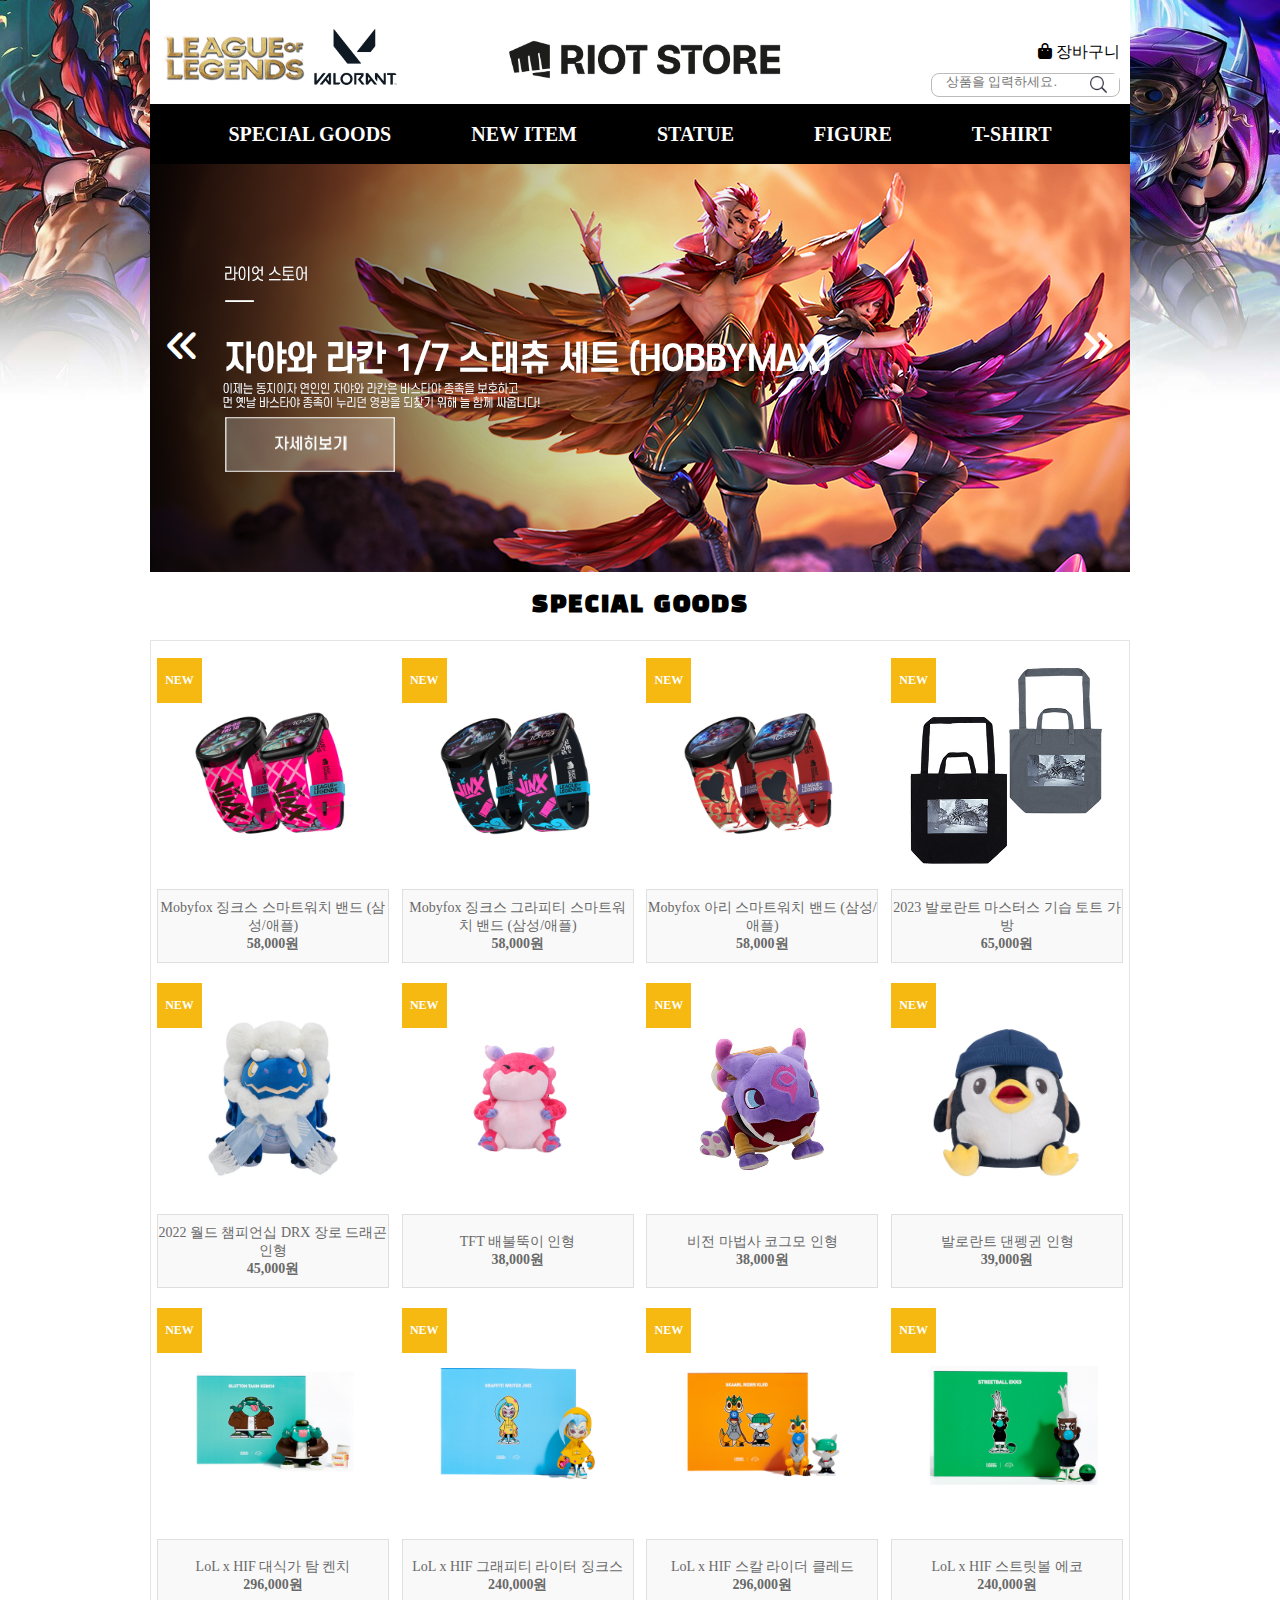
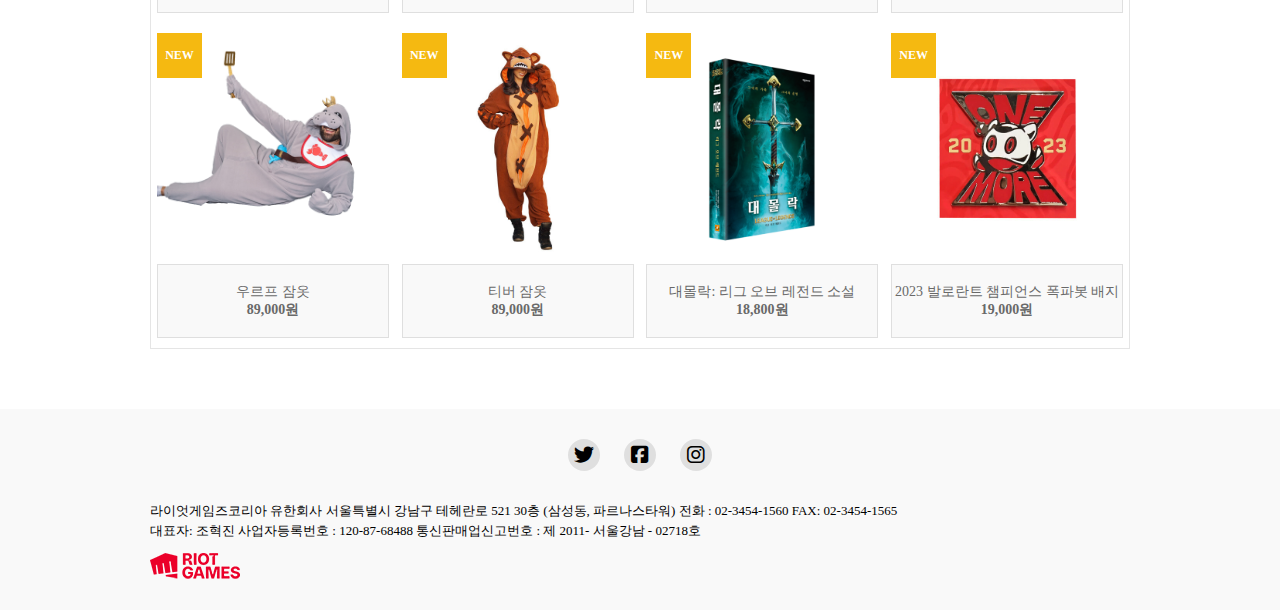
<file: index.html>
<!DOCTYPE html>
<html lang="ko">
  <head>
    <meta charset="UTF-8" />
    <meta name="viewport" content="width=device-width, initial-scale=1.0" />
    <title>Document</title>
    <link rel="stylesheet" href="./css/store.css" />
    <link rel="stylesheet" href="./css/hf.css" />
    <link
      rel="stylesheet"
      href="https://cdnjs.cloudflare.com/ajax/libs/font-awesome/6.4.2/css/all.min.css"
    />
    <link rel="preconnect" href="https://fonts.googleapis.com" />
    <link rel="preconnect" href="https://fonts.gstatic.com" crossorigin />
    <link
      href="https://fonts.googleapis.com/css2?family=Black+Han+Sans&display=swap"
      rel="stylesheet"
    />
    <script
      src="https://cdnjs.cloudflare.com/ajax/libs/jquery/1.12.4/jquery.min.js"
      integrity="sha512-jGsMH83oKe9asCpkOVkBnUrDDTp8wl+adkB2D+//JtlxO4SrLoJdhbOysIFQJloQFD+C4Fl1rMsQZF76JjV0eQ=="
      crossorigin="anonymous"
      referrerpolicy="no-referrer"
    ></script>
  </head>
  <body>
    <div id="wrap_store">
      <div class="wrap_head"></div>
      <!-- 카테고리 -->
      <div class="wrap_nav">
        <nav class="nav_list">
          <a href="#"><span>SPECIAL GOODS</span></a>
          <a href="#"><span>NEW ITEM</span></a>
          <a href="#"><span>STATUE</span></a>
          <a href="#"><span>FIGURE</span></a>
          <a href="#"><span>T-SHIRT</span></a>
        </nav>
      </div>
      <!-- 메인이미지 -->
      <div class="wrap_img">
        <ul>
          <li>
            <a href="javascript:;"></a
            ><img src="./images/MAIN/main_1.jpg" alt="메인사진1" />
          </li>
          <li>
            <a href="javascript:;"></a
            ><img src="./images/MAIN/main_2.jpg" alt="메인사진2" />
          </li>
          <li>
            <a href="javascript:;"></a
            ><img src="./images/MAIN/main_3.jpg" alt="메인사진3" />
          </li>
          <li>
            <a href="javascript:;"></a
            ><img src="./images/MAIN/main_4.jpg" alt="메인사진4" />
          </li>
        </ul>
        <div class="mbtn">
          <button type="button">
            <i class="fa-solid fa-angles-left"></i>
          </button>
          <button type="button">
            <i class="fa-solid fa-angles-right"></i>
          </button>
        </div>
      </div>
      <!-- 스페셜상품 -->
      <div class="wrap_good"></div>
    </div>

    <div class="store_footer"></div>

    <script>
      // 메인이미지 버튼
      let count = 0;
      $(".mbtn button") // 버튼 클릭
        .eq(0) // << 버튼 클릭
        .on("click", function () {
          if (count > 0) {
            $(".wrap_img ul").animate({
              left: "+=980px", // 사진크기만큼 왼쪽으로 이동
            });
            count--;
          }
        });

      $(".mbtn button") // 버튼 클릭
        .eq(1) // >> 버튼 클릭
        .on("click", function () {
          if (count < 3) {
            $(".wrap_img ul").animate({
              left: "-=980px", // 사진크기만큼 오른쪽으로 이동
            });
            count++;
          }
        });
    </script>

    <script src="./js/cart_common.js"></script>
    <!-- json 데이터 비동기  -->
    <script>
      let data = "";
      $.ajax({
        type: "GET",
        url: "./js/cart_data.json",
        dataType: "json",
        success: function (rdata) {
          data = rdata;
          usedata("SPECIAL GOODS");
        },
        error: function (xhr) {
          alert(xhr.status + "/" + xhr.errorText);
        },
      });
    </script>

    <script src="./js/cart_prdlist.js"></script>
  </body>
</html>
</file>
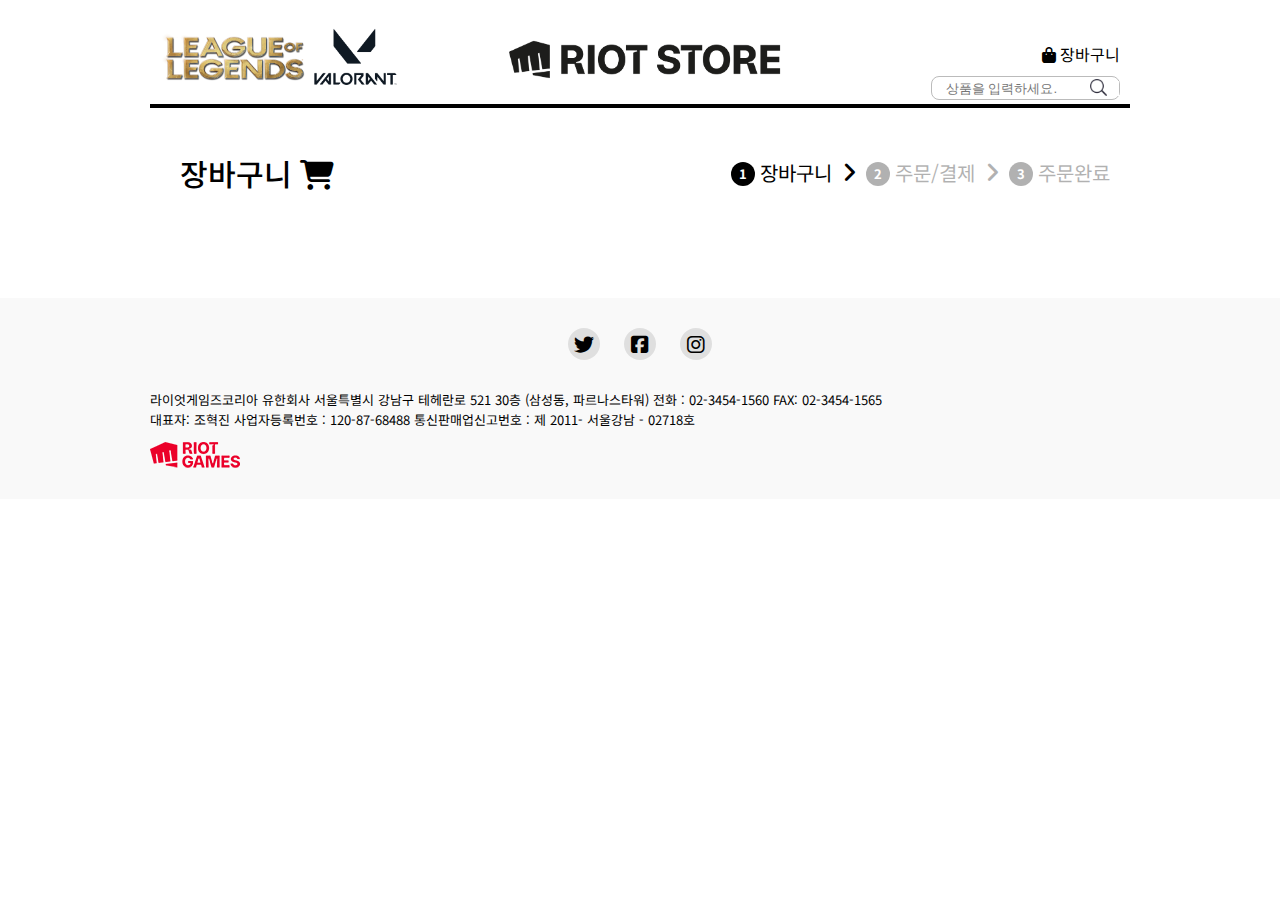
<file: cart.html>
<!DOCTYPE html>
<html lang="ko">
  <head>
    <meta charset="UTF-8" />
    <meta name="viewport" content="width=device-width, initial-scale=1.0" />
    <title>Document</title>
    <link rel="stylesheet" href="./css/cart.css" />
    <link rel="stylesheet" href="./css/hf.css" />
    <link
      rel="stylesheet"
      href="https://cdnjs.cloudflare.com/ajax/libs/font-awesome/6.4.2/css/all.min.css"
    />
    <script
      src="https://cdnjs.cloudflare.com/ajax/libs/jquery/1.12.4/jquery.min.js"
      integrity="sha512-jGsMH83oKe9asCpkOVkBnUrDDTp8wl+adkB2D+//JtlxO4SrLoJdhbOysIFQJloQFD+C4Fl1rMsQZF76JjV0eQ=="
      crossorigin="anonymous"
      referrerpolicy="no-referrer"
    ></script>
    <link rel="preconnect" href="https://fonts.googleapis.com" />
    <link rel="preconnect" href="https://fonts.gstatic.com" crossorigin />
    <link
      href="https://fonts.googleapis.com/css2?family=Noto+Sans+KR&display=swap"
      rel="stylesheet"
    />
  </head>
  <body>
    <div class="wrap_head"></div>

    <div class="cart_box row">
      <div class="cart_header">
        <div>
          <h2>장바구니 <i class="fa-solid fa-cart-shopping"></i></h2>
        </div>
        <div class="step">
          <ul>
            <li class="onestep">
              <span>장바구니</span><i class="fa-solid fa-angle-right"></i>
            </li>
            <li class="twostep">
              <span>주문/결제</span><i class="fa-solid fa-angle-right"></i>
            </li>
            <li class="threestep"><span>주문완료</span></li>
          </ul>
        </div>
      </div>

      <section class="cart_section">
        <div class="cart_Info">
          <p></p>
        </div>
      </section>
    </div>

    <div class="store_footer"></div>

    <script src="./js/cart_common.js"></script>
    <script src="./js/cart.js"></script>
  </body>
</html>
</file>
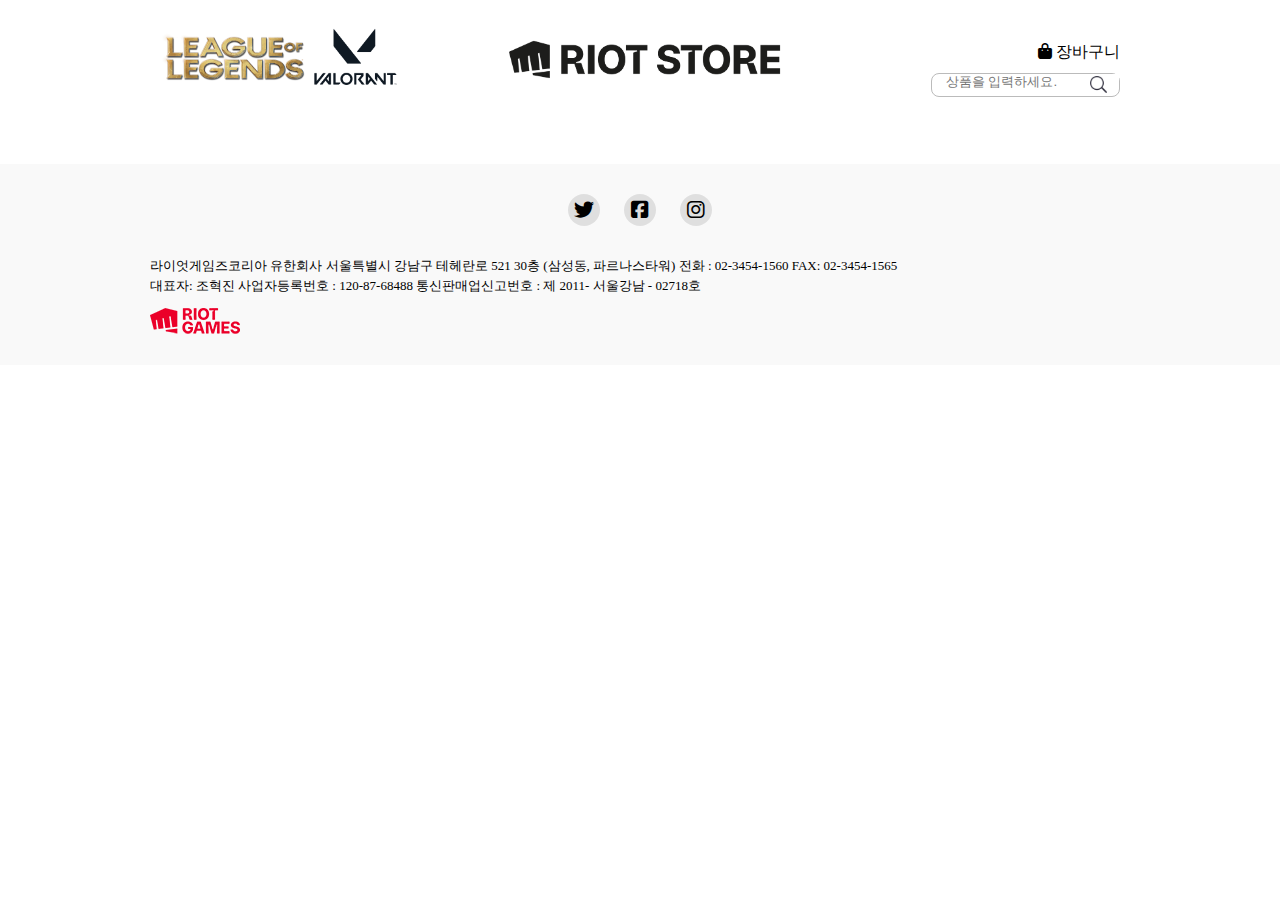
<file: detail.html>
<!DOCTYPE html>
<html lang="ko">
  <head>
    <meta charset="UTF-8" />
    <meta name="viewport" content="width=device-width, initial-scale=1.0" />
    <title>Document</title>
    <link rel="stylesheet" href="./css/detail.css" />
    <link rel="stylesheet" href="./css/hf.css" />
    <link
      rel="stylesheet"
      href="https://cdnjs.cloudflare.com/ajax/libs/font-awesome/6.4.2/css/all.min.css"
    />
    <script
      src="https://cdnjs.cloudflare.com/ajax/libs/jquery/1.12.4/jquery.min.js"
      integrity="sha512-jGsMH83oKe9asCpkOVkBnUrDDTp8wl+adkB2D+//JtlxO4SrLoJdhbOysIFQJloQFD+C4Fl1rMsQZF76JjV0eQ=="
      crossorigin="anonymous"
      referrerpolicy="no-referrer"
    ></script>
    <link rel="preconnect" href="https://fonts.googleapis.com" />
    <link rel="preconnect" href="https://fonts.gstatic.com" crossorigin />
    <link
      href="https://fonts.googleapis.com/css2?family=Noto+Sans+KR&display=swap"
      rel="stylesheet"
    />
  </head>
  <body>
    <div class="wrap_head row"></div>

    <div class="detail"></div>

    <div class="store_footer"></div>

    <script src="./js/cart_common.js"></script>
    <script src="./js/detail.js"></script>
  </body>
</html>
</file>
<file: css/store.css>
@charset "UTF-8";
* {
  padding: 0;
  margin: 0;
}
a {
  text-decoration: none;
  color: inherit;
}
/* input 클릭시 안에 테두리 제거 */

b {
  font-weight: bold;
}
ul li {
  list-style: none;
}
h2 {
  font-family: "Black Han Sans", sans-serif;
  letter-spacing: 2px;
  font-size: 23px;
}

/* body 배경화면 */
body {
  background-image: url(../images/HEADER/body_background.jpg);
  background-repeat: no-repeat;
  background-size: 100% auto;
}
/* 배너 이미지 넘기기 크기 */
.wrap_img {
  max-width: 980px; /*  배너 크기 */
  overflow: hidden; /* 크기에 넘어가있는 이미지 숨기기 */
  position: relative;
  height: 408px; /*  이미지 높이 */
}
/* 이미지 */
.wrap_img ul {
  display: flex;
  position: absolute;
  left: 0;
  top: 0;
}
/* 넘기는 버튼  */
.wrap_img .mbtn {
  display: flex;
  position: absolute;
  justify-content: space-between;
  width: 100%;
  top: 40%;
}
.wrap_img .mbtn button {
  font-size: 35px;
  color: #fff;
  background-color: rgba(0, 0, 0, 0);
  border: none;
  padding: 0 15px;
}

/* 페이지 크기 */
#wrap_store {
  background-color: #fff;
  max-width: 980px;
  margin: 0 auto;
}

.item_img {
  position: relative;
  overflow: hidden;
}
/* 아이콘 및 배경 투명 및 불투명 */
.item_img .back {
  position: absolute;
  left: 0;
  right: 0;
  top: 0;
  bottom: 0;
  color: #fff;
  font-size: 40px;
  background: rgba(0, 0, 0, 0.5);
  display: flex;
  align-items: center;
  justify-content: center;
  opacity: 0;
  transition: all 0.5s;
}
.item_img .back a {
  margin: 0 10px;
}
.item_img .back .fa-search:hover {
  color: #e63740;
}
.item_img .back .fa-cart-shopping:hover {
  color: #e63740;
}
/* 후버했을때 보여지기 */
.item_img .back:hover {
  opacity: 1;
}

/* 리그오브레전드 로고 */
#riot-store {
  position: absolute;
  top: 32px;
  left: 0px;
  width: 150px;
  height: 52px;
}
/* 발로란트 로고 */
#Valorant {
  position: absolute;
  top: 25px;
  left: 150px;
  width: 90px;
  height: 62.63px;
}
/* 라이엇스토어 로고 */
#riot-store_logo {
  display: inline-block;
  max-width: 467px;
  padding-top: 33px;
  padding-bottom: 20px;
  margin: 0 auto;
  text-align: center;
  position: relative;
}
/* 라이엇스토어 로고이미지 크기 */
.wrap_head .lol_logo .riot-store_logoimg {
  display: inline-block;
  width: 285px;
}
/* nav 카테고리 */
.wrap_nav {
  position: relative;
  background-color: #000;
  padding: 0 20px 0 20px;
}
/* nav 카테고리 list 크기 */
.wrap_nav .nav_list {
  height: 60px;
  white-space: nowrap;
  display: flex;
  justify-content: center;
}
/* nav 카테고리 a 크기 */
.wrap_nav .nav_list a {
  color: #fff;
  font-size: 20px;
  height: 50px;
  line-height: 50px;
  margin-top: 5px;
  font-weight: bold;
}
/* nav 카테고리 후버 했을때. */
.wrap_nav .nav_list a:hover {
  border: 1px solid #fff;
  color: #fff;
  outline-style: solid;
  box-shadow: 0 0 0 4px #fff;
  transition: 0.7s;
  background-color: #fff;
  color: #000;
}
.wrap_nav .nav_list span {
  margin: 0 40px;
}

/* 상품목록(special_goods */
.wrap_good .title1_h2 {
  text-align: center;
  height: 68px;
  line-height: 68px;
}

/* 옵션 new  */
.wrap_good_items {
  border: 1px solid rgba(0, 0, 0, 0.1);
  padding: 7px 6px 0 6px;
}

/* 스페셜상품 3개 리스트 크기 */
.wrap_item {
  display: flex;
  justify-content: space-between;
  flex-wrap: wrap;
}
.wrap_item .item_img {
  height: 231px;

  display: flex;
  align-items: center;
}
.wrap_item .item_img img {
  height: 100%;
}

.wrap_item li {
  margin: 10px 0;
}
.wrap_item > li {
  width: 24%;
}

.item_name b::after {
  content: "원";
}
/* NEW 박스 */
.wrap_good_items .box_item .option {
  background-color: rgb(245, 185, 17);
  color: rgb(255, 255, 255);
  font-weight: bold;
  display: block;
  position: absolute;
  width: 45px;
  height: 45px;
  z-index: 1;
  font-size: 12px;
  display: flex;
  align-items: center;
  justify-content: center;
}
/* 상품 이름 및 가격 */
.wrap_good_items .item_name {
  position: relative;
  background-color: #f9f9f9;
  display: flex;
  flex-direction: column;
  justify-content: center;
  height: 74px;
  text-align: center;
  font-size: 14px;
  color: #696969;
  box-sizing: border-box;
  border: 1px solid rgba(0, 0, 0, 0.1);
}
/* 이미지 크기 */
.wrap_good_items .item_img img {
  width: 100%;
}
</file>
<file: css/hf.css>
@charset "UTF-8";
* {
  padding: 0;
  margin: 0;
}
.row {
  max-width: 980px;
  margin: 0 auto;
  padding: 0 10px;
}
a {
  text-decoration: none;
  color: inherit;
}
ul,
li {
  list-style: none;
}
input:focus {
  outline: none;
}
/* header */
.wrap_head {
  background-color: #fff;
  max-width: 980px;
  margin: 0 auto;
  position: relative;
  z-index: 10;
  overflow: hidden;
  height: 104px;
}
.store_bag {
  position: absolute;
  top: 40%;
  right: 0;
  padding-right: 10px;
  padding-bottom: 10px;
}
/* input 박스  */
.wrap_head .search_box {
  position: absolute;
  top: 100%;
  right: 0;
  height: 24px;
  box-sizing: border-box;
  margin-right: 10px;
  border: 1px solid #bbb;
  border-radius: 8px;
  font-size: 14px;
  padding-left: 10px;
}
.wrap_head .search_box img {
  position: absolute;
  width: 17px;
  top: 2px;
  right: 12px;
  margin: 0;
}
.wrap_head .lol_logo {
  display: flex;
}
.wrap_head .lol_logo img:first-child {
  padding-left: 10px;
}
/* 리그오브레전드 로고 */
#riot-store {
  position: absolute;
  top: 32px;
  left: 0px;
  width: 150px;
  height: 52px;
}
/* 발로란트 로고 */
#Valorant {
  position: absolute;
  top: 25px;
  left: 150px;
  width: 90px;
  height: 62.63px;
}
/* 라이엇스토어 로고 */
#riot-store_logo {
  display: inline-block;
  max-width: 467px;
  padding-top: 33px;
  padding-bottom: 20px;
  margin: 0 auto;
  text-align: center;
  position: relative;
}
/* 라이엇스토어 로고이미지 크기 */
.wrap_head .lol_logo .riot-store_logoimg {
  display: inline-block;
  width: 285px;
}
/* footer */
.store_footer {
  margin: 0 auto;
  padding: 30px 0px 0px 0px;
  text-align: center;
}
.store_footer_inner {
  background-color: #f9f9f9;
  padding: 30px 0;
}
.store_footer_inner address {
  font-style: normal;
  width: 980px;
  text-align: left;
  display: inline-block;
}
.store_footer_inner .sns .blind {
  position: absolute;
  width: 0px;
  height: 0px;
  overflow: hidden;
  text-indent: -9999px;
  line-height: 0px;
  font-size: 0px;
  text-align: center;
}
.store_footer_inner .sns {
  padding-bottom: 30px;
}
.store_footer_inner .sns a {
  display: inline-block;
  font-size: 20px;
  width: 32px;
  height: 32px;
  line-height: 32px;
  border-radius: 50%;
  background: rgba(0, 0, 0, 0.1);
  margin: 0 10px;
}
.store_footer_inner .info {
  line-height: 20px;
  font-size: 13px;
}
.store_footer_inner .info img {
  padding-top: 10px;
  display: block;
  text-align: center;
}
</file>
<file: css/cart.css>
@charset "UTF-8";

body {
  font-family: "Noto Sans KR", sans-serif;
}
.cart_header h2 {
  padding-left: 30px;
  font-size: 30px;
  font-weight: 500;
  height: 50px;
  line-height: 30px;
}
.cart_header {
  border-top: 4px solid #000;
  display: flex;
  justify-content: space-between;
  padding-top: 50px;
  padding-bottom: 30px;
}
table {
  border-collapse: collapse;
}
table img {
  width: 100%;
}
table .item__input {
  width: 30px;
  text-align: center;
  font-weight: bold;
  font-size: 15px;
  border: 1px solid #ddd;
}
table thead tr {
  border-top: 3px solid #000;
  border-bottom: 3px solid #000;
}
table tbody tr {
  border-bottom: 2px solid rgba(0, 0, 0, 0.2);
}
table tbody tr td {
  border-left: 2px solid rgba(0, 0, 0, 0.2);
}
table tbody tr td:first-child {
  border-left: none;
}

table .price_pm {
  display: flex;
  justify-content: center;
  text-align: center;
}
table .price_pm button {
  background-color: #fff;
  border: 1px solid #ddd;
}
table .price_pm .item__plus {
  width: 30px;
  height: 30px;
  line-height: 25px;
  font-size: 25px;
}
table .price_pm .item__minus {
  width: 30px;
  height: 30px;
  line-height: 20px;
  font-size: 25px;
}
table .price_pm button:hover {
  background-color: #000;
  color: #fff;
}

table .pp::after {
  content: "원";
}
.step {
  font-size: 20px;
}
.step ul {
  display: flex;
}
.step li span {
  margin-right: 10px;
}
.step li {
  display: flex;
  font-size: 20px;
  margin-right: 10px;
  align-items: center;
}
.step li i {
  font-size: 23px;
}
.step li::before {
  align-items: center;
  font-size: 13px;
  display: inline-block;
  font-weight: bold;
  width: 24px;
  height: 24px;
  line-height: 24px;
  text-align: center;
  background-color: #000;
  border-radius: 50%;
  color: #fff;
  margin-right: 5px;
  margin-top: 3px;
}

.twostep,
.threestep {
  opacity: 0.3;
}
.onestep::before {
  content: "1";
}
.twostep::before {
  content: "2";
}
.threestep::before {
  content: "3";
}
.cart_section table {
  width: 100%;
  height: 300px;
  border-collapse: collapse;
  table-layout: fixed;
}
.cart_section table td {
  text-align: center;
}
.cart_section col:nth-child(1) {
  width: 250px;
}
.cart_section col:nth-child(2) {
  width: auto;
}
.cart_section col:nth-child(3) {
  width: 120px;
}
.cart_section col:nth-child(4) {
  width: 100px;
}
.cart_section col:nth-child(5) {
  width: 100px;
}

.cart_section table th {
  padding: 15px 0;
}

.remove {
  width: 25px;
  height: 25px;
  line-height: 23px;
  font-size: 18px;
  border-radius: 50%;
  background-color: #000;
  color: #fff;
}
.remove:hover {
  color: #000;
  background-color: #fff;
}
.pp,
.np {
  font-weight: bold;
}
.np {
  font-size: 18px;
}
.pp {
  font-size: 15px;
}
tfoot {
  height: 100px;
  font-size: 26px;
  border-top: 3px solid #000;
  border-bottom: 3px solid #000;
  font-weight: bold;
}
tfoot i {
  margin: 0 10px;
}
tfoot span::after {
  content: "원";
}
.buy_btn {
  text-align: center;
  border: none;
  margin-top: 30px;
}
.buy_btn button {
  width: 250px;
  height: 80px;
  line-height: 70px;
  font-size: 27px;
  background-color: #fff;
  color: #e63740;
  border: 1px solid #e63740;
  border-radius: 10px;
  font-weight: bold;
}
.buy_btn button:hover {
  background-color: #e63740;
  color: #fff;
}
.pTotal {
  font-weight: bold;
}
.pTotal::after {
  content: "원";
}

.cart_Info p {
  text-align: center;
  line-height: 300px;
  font-size: 25px;
  font-weight: bold;
}
</file>
<file: css/detail.css>
@charset "UTF-8";
/* detail css */
/* 상품상세페이지 상단 */
.detail_div {
  display: flex;
  justify-content: space-between;
  border-top: 4px solid #000;
  padding-top: 30px;
}

.detail .title_store {
  padding: 10px 0;
}
.detail .title_store span {
  padding-right: 3px;
}
.detail .title_store .accent {
  color: #0231a6;
}
.detail .title_store .fa-house {
  color: #bbb;
}
.product_img img {
  width: 100%;
  text-align: center;
  margin: 120px 0;
}

.form {
  width: 300px;
}
/* 상품상세 이미지 */
.title_price {
  display: flex;
  justify-content: space-between;
  font-size: 30px;
  margin-bottom: 23px;
}
/* 하트 아이콘 */
.icon .fa-heart:hover {
  color: red;
  transition: 0.5s;
}
/* 공유 아이콘 */
.icon .fa-share-nodes:hover {
  color: red;
  transition: 0.5s;
}
/* 쿠폰 관련 태그 */
.title_coupon {
  font-size: 13px;
  display: flex;
  justify-content: space-between;
  border: 1px solid #757575;
  height: 40px;
  line-height: 40px;
  padding: 0 15px;
  margin-bottom: 15px;
  border-radius: 10px;
  align-items: center;
}
/* 쿠폰받기 버튼 */
.title_coupon .coupon1 {
  border: 1px solid #000;
  box-sizing: border-box;
  height: 30px;
  line-height: 30px;
  font-size: 12px;
  width: 80px;
  text-align: center;
  cursor: pointer;
}
/*  쿠폰받기 버튼 후버 */
.title_coupon .coupon1:hover {
  background-color: blueviolet;
  color: #fff;
  transition: 0.5s;
}
/*  쿠폰 내용 색 강조 */
.title_coupon .accent_red {
  color: red;
}

.title_daytext {
  line-height: 40px;
  display: block;
  border-top: 1px solid #f0f0f0;
  line-height: 40px;
  box-shadow: 5px 5px #f0f0f0;
  border-radius: 10px;
  padding-left: 10px;
  margin-bottom: 10px;
}
.title_daybox {
  border: 1px solid #f0f0f0;
  margin-bottom: 10px;
  background-color: #f9f9f9;
  box-shadow: 5px 5px #f0f0f0;
}
.dday {
  width: 180px;
  text-align: center;
}
.ddday {
  width: 250px;
}
.dayday1 {
  line-height: 100px;
  font-weight: bold;
}
.dayday2 {
  line-height: 100px;
  text-align: center;
  font-size: 11px;
}
.title_daybox .dayday {
  display: flex;
  height: 100px;
  justify-content: space-between;
}
.ddday .gauge {
  font-size: 13px;
}
.ddday span {
  display: inline-block;
}
.title_daybox .dayinfo {
  border-top: 1px solid #f0f0f0;
  font-size: 11px;
  line-height: 30px;
  text-align: center;
}
.title_price .price span::after {
  content: "원";
}
/* 혜택 및 결제목록 */
.title_name {
  display: block;
  border-top: 1px solid #f0f0f0;
  line-height: 40px;
  box-shadow: 5px 5px #f0f0f0;
  border-radius: 10px;
  padding-left: 10px;
  margin-bottom: 10px;
}
/* 혜택 및 결제목록 글자 강조 */
.title_name .accent {
  color: blueviolet;
}
.title_name:last-child {
  border-bottom: 1px solid #f0f0f0;
}
/* 배너 */
.banner {
  position: relative;
  text-align: center;
}
/* 배너 이미지 크기 */
.banner img {
  width: 400px;
}
/* 상세설명,구매후기,상품문의 박스 */
.tab ul {
  display: flex;
  color: #fff;
  background-color: #333333;
  margin: 50px 0 10px 0;
  height: 60px;
  text-align: center;
  align-items: center;
  font-size: 21px;
  justify-content: center;
  padding: 0 100px;
  border: 1px solid #000;
  font-family: "Noto Sans KR", sans-serif;
}
/* 상세설명,구매후기,상품문의 */
.tab ul li {
  padding: 0 50px 5px 50px;
  letter-spacing: 3px;
  height: inherit;
  line-height: 60px;
}
/* 카테고리 a태그 크기 */
.tab ul li a {
  display: inline-block;
  height: inherit;
}
/* 카테고리 a 후버하면 밑줄 */
.tab ul li a:hover {
  border-bottom: 5px solid #e63740;
}
/* 카테고리 각각 */
.tab span {
  padding: 0px 30px;
}
/* 상품 설명 이미지 */
.detail_photo img {
  width: 980px;
}
/* 수량, 버튼, 최종금액 박스 */
.result {
  background-color: #f9f9f9;
  padding: 0px 10px;
  margin-bottom: 20px;
  box-shadow: 5px 5px #f0f0f0;
  font-family: "Noto Sans KR", sans-serif;
}
/* 버튼 및 금액 박스 */
.total {
  display: flex;
  justify-content: space-between;
  border-top: 1px solid #f0f0f0;
  border-bottom: 1px solid #f0f0f0;
  padding: 10px 0;
}
/* 버튼 박스 */
.item_result {
  display: flex;
}
/* 수량 input 스타일 */
.total .item_result input {
  width: 45px;
  height: 32px;
  border: 1px solid #ddd;
}
/* 수량 플러스 마이너스 스타일 */
.item_result button {
  background-color: #fff;
  border: 1px solid #ddd;
  font-size: 25px;
  width: 35px;
  height: 34px;
}
/* 마이너스 버튼 반지름*/
.item_result .item_minus {
  border-radius: 10px 0px 0px 10px;
}
/* 플러스 버튼 반지름*/
.item_result .item_plus {
  border-radius: 0px 10px 10px 0px;
}
/* 수량 스타일 */
.item_number {
  height: 50px;
  line-height: 50px;
  letter-spacing: 10px;
  font-weight: 500;
  font-size: 18px;
}
/* 상품 금액 */
.price_result {
  font-size: 25px;
  font-weight: bold;
  line-height: 30px;
}
/* 수량에맞는 최종금액 스타일 */
.total_price {
  display: flex;
  justify-content: space-between;
  height: 70px;
  line-height: 70px;
  text-align: right;
  font-size: 30px;
  font-weight: bold;
}
.price_result span::after {
  content: "원";
}
.total_price .reprice::after {
  content: "원";
}
/* 수량 스타일 */
.item_input {
  text-align: center;
  font-weight: bold;
  font-family: "Noto Sans KR", sans-serif;
  font-size: 15px;
}
.item_result button:hover {
  background-color: #000;
  color: #fff;
}
/* 버튼*/
.btn {
  display: flex;
  justify-content: space-between;
}
/* 버튼 스타일 선물하기,장바구니,구매하기*/
.btn button {
  border-radius: 10px;
  border: 1px solid #e63740;
  font-size: 16px;
  height: 40px;
  font-weight: bold;
  font-family: "Noto Sans KR", sans-serif;
  line-height: 25px;
  cursor: pointer;
  width: 32%;
  margin-right: 5px;
}
/* 선물하기 버튼 */
.btn .gift {
  width: 120px;
  color: #e63740;
  background-color: rgba(0, 0, 0, 0);
  margin-left: 5px;
}
/* 장바구니 버튼 */
.btn .cart {
  color: #e63740;
  width: 170px;
  background-color: rgba(0, 0, 0, 0);
}
/* 구매하기 버튼 */
.btn .buy {
  width: 170px;
  background-color: rgba(0, 0, 0, 0);
  color: #e63740;
}
/* 버튼 후버 */
.btn .gift:hover,
.btn .cart:hover,
.btn .buy:hover {
  background-color: #e63740;
  color: #fff;
}
</file>
